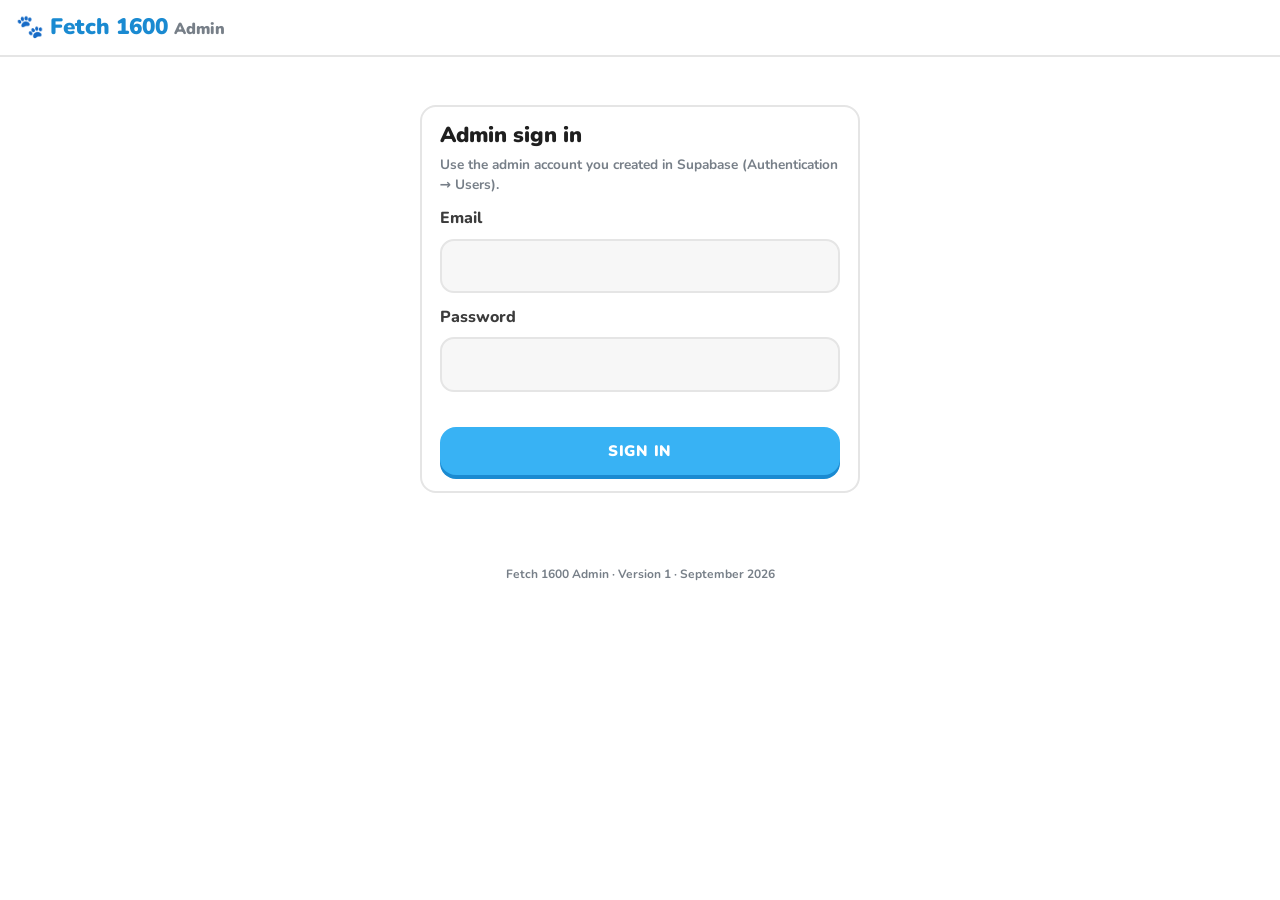
<file: APP/admin.html>
<!doctype html>
<html lang="en">
<head>
  <meta charset="utf-8">
  <meta name="viewport" content="width=device-width, initial-scale=1, viewport-fit=cover">
  <meta name="robots" content="noindex, nofollow">
  <title>Fetch 1600 Admin</title>
  <link rel="icon" href="icon.svg" type="image/svg+xml">
  <link rel="preconnect" href="https://fonts.googleapis.com">
  <link rel="preconnect" href="https://fonts.gstatic.com" crossorigin>
  <link rel="stylesheet" href="https://fonts.googleapis.com/css2?family=Nunito:wght@600;700;800;900&display=swap">
  <link rel="stylesheet" href="css/app.css">
</head>
<body class="admin-page">
  <main id="admin"><div class="boot">Loading…</div></main>
  <footer class="app-version">Fetch 1600 Admin · Version 1 · September 2026</footer>

  <!-- Only the bank's size table is needed here (to weight ratings like the real test). -->
  <script>window.SAT_BANK = []; window.SAT_BASE = '../';</script>
  <script src="../bank/gen/manifest.js"></script>
  <script src="../js/core.js"></script>
  <script src="config.js"></script>
  <script src="js/dogs.js"></script>
  <script src="js/game.js"></script>
  <script src="js/admin.js"></script>
</body>
</html>
</file>
<file: APP/css/app.css>
/* Fetch 1600: playful, chunky, mobile-first. */
:root {
  --bg: #ffffff;
  --surface: #ffffff;
  --surface-2: #f7f7f7;
  --ink: #3c3c3c;
  --ink-strong: #1f1f1f;
  --muted: #777f88;
  --line: #e5e5e5;
  --line-dark: #cfd3d8;
  --green: #58cc02; --green-d: #58a700; --green-soft: #d7ffb8;
  --blue: #38b2f4; --blue-d: #1a8ad1; --blue-soft: #dcf2fd;   /* brand: light blue */
  --royal: #3b6fe0; --royal-d: #2c55b8; --navy: #1f3b63;
  --treat: #b9803f;
  --red: #ff4b4b; --red-d: #ea2b2b; --red-soft: #ffdfe0;
  --gold: #ffc800; --gold-d: #e5a800; --gold-soft: #fff5d3;
  --orange: #ff9600; --orange-d: #e08600;
  --purple: #9b5de5; --purple-d: #7a3fc4;
  --locked: #e5e5e5; --locked-d: #c9c9c9; --locked-ink: #afafaf;
  --radius: 16px;
  --font: "Nunito", system-ui, -apple-system, "Segoe UI", Roboto, sans-serif;
  --serif: Georgia, "Times New Roman", serif;
  --tabbar-h: 68px;
  color-scheme: light;
}
@media (prefers-color-scheme: dark) {
  :root {
    --bg: #131f24; --surface: #16252c; --surface-2: #1c2f37; --ink: #dce6ea; --ink-strong: #f1f7f9; --muted: #8fa3ad;
    --line: #2e4550; --line-dark: #3b5763;
    --green-soft: #1f3b12; --blue-soft: #0f3346; --red-soft: #45191b; --gold-soft: #3d3310;
    --locked: #37464f; --locked-d: #28353c; --locked-ink: #6b7d86;
    color-scheme: dark;
  }
}

* { box-sizing: border-box; }
html, body { margin: 0; }
body { background: var(--bg); color: var(--ink); font: 700 16px/1.45 var(--font); -webkit-tap-highlight-color: transparent; overflow-x: hidden; }
button { font: inherit; color: inherit; }
a { color: var(--blue); text-decoration: none; }
h1, h2, h3, h4 { color: var(--ink-strong); font-weight: 900; margin: 0 0 .4rem; line-height: 1.2; }
h1 { font-size: 1.8rem; } h2 { font-size: 1.35rem; } h3 { font-size: 1.05rem; }
p { margin: .4rem 0 .8rem; }
.muted { color: var(--muted); } .small { font-size: .85rem; } .center { text-align: center; }
.mono { font-family: ui-monospace, "Cascadia Mono", Menlo, monospace; letter-spacing: .06em; }
.gold-text { color: var(--gold-d); } .orange-text { color: var(--orange); } .blue-text { color: var(--blue); } .red-text { color: var(--red); }
.err { color: var(--red); min-height: 1.2em; margin: .3rem 0; font-size: .9rem; }
.boot { padding: 4rem; text-align: center; color: var(--muted); }
[hidden] { display: none !important; }
.ic { width: 24px; height: 24px; display: inline-block; vertical-align: middle; flex: none; }

/* ---------- Buttons ---------- */
.btn { --c: var(--blue); --d: var(--blue-d); --t: #fff;
  display: inline-flex; align-items: center; justify-content: center; gap: .4rem; min-height: 48px; padding: 0 1.3rem;
  background: var(--c); color: var(--t); border: 0; border-radius: var(--radius); box-shadow: 0 4px 0 var(--d);
  font: 900 .95rem var(--font); text-transform: uppercase; letter-spacing: .05em; cursor: pointer; transition: filter .15s, transform .05s, box-shadow .05s; text-decoration: none; }
.btn:active:not(:disabled) { transform: translateY(4px); box-shadow: 0 0 0 var(--d); }
.btn.btn:disabled { --c: var(--locked); --d: var(--locked-d); --t: var(--locked-ink); cursor: default; filter: none; }
.btn .ic { width: 20px; height: 20px; }
.btn.green { --c: var(--blue); --d: var(--blue-d); }   /* primary action */
.btn.ok { --c: var(--green); --d: var(--green-d); }     /* correct answer */
.btn.blue { --c: var(--royal); --d: var(--royal-d); }
.btn.red { --c: var(--red); --d: var(--red-d); }
.btn.gold { --c: var(--gold); --d: var(--gold-d); --t: #5a4300; }
.btn.orange { --c: var(--orange); --d: var(--orange-d); }
.btn.purple { --c: var(--purple); --d: var(--purple-d); }
.btn.white { --c: #fff; --d: rgba(0,0,0,.18); --t: var(--blue-d); }
.btn.ghost { --c: var(--surface); --d: var(--line); --t: var(--blue); border: 2px solid var(--line); box-shadow: 0 4px 0 var(--line); }
.btn.ghost:disabled { --t: var(--locked-ink); }
.btn.wide { width: 100%; }
.btn.sm { min-height: 38px; padding: 0 .9rem; font-size: .8rem; border-radius: 12px; }
.icon-btn { background: none; border: 0; padding: 6px; cursor: pointer; color: var(--muted); font-size: 1.4rem; line-height: 1; border-radius: 10px; }
.link, .link-btn { color: var(--blue); font-weight: 800; background: none; border: 0; cursor: pointer; font-size: .9rem; }
.link-btn { color: var(--muted); text-decoration: underline; }
.stack { display: grid; gap: .8rem; margin-top: 1rem; }
.stack.narrow { max-width: 340px; margin: 1.2rem auto 0; }
.row { display: flex; gap: .6rem; align-items: center; }
.row .big-input { margin: 0; }

.chip { display: inline-block; padding: .15rem .6rem; border-radius: 999px; background: var(--surface-2); border: 2px solid var(--line); font-size: .75rem; font-weight: 800; color: var(--muted); text-transform: uppercase; letter-spacing: .04em; }
.chip.gold { background: var(--gold-soft); border-color: var(--gold); color: var(--gold-d); }
.chip.warn { background: var(--red-soft); border-color: var(--red); color: var(--red-d); }
.chip.diff.d1 { color: var(--green-d); } .chip.diff.d2 { color: var(--blue-d); } .chip.diff.d3 { color: var(--purple); }
.tag { display: inline-block; padding: 0 .45rem; border-radius: 6px; font-size: .72rem; font-weight: 900; color: #fff; background: var(--c); text-transform: uppercase; letter-spacing: .03em; }

.card { background: var(--surface); border: 2px solid var(--line); border-radius: var(--radius); padding: 1rem 1.1rem; margin-bottom: 1rem; }
.card-title { display: flex; justify-content: space-between; align-items: center; font-weight: 900; color: var(--ink-strong); margin-bottom: .6rem; }
.note { background: var(--blue-soft); border: 2px solid var(--blue); color: var(--ink); border-radius: var(--radius); padding: .7rem .9rem; margin: .8rem 0; font-size: .9rem; font-weight: 700; }
.banner { margin: .6rem auto; padding: .6rem 1rem; border-radius: 14px; font-weight: 800; display: inline-flex; gap: .3rem; align-items: center; }
.banner.gold { background: var(--gold-soft); color: #7a5b00; border: 2px solid var(--gold); }
.banner.purple { background: #efe4ff; color: #5b2aa6; border: 2px solid var(--purple); }
@media (prefers-color-scheme: dark) { .banner.gold { color: var(--gold); } .banner.purple { background: #2d1f45; color: #d6bbff; } }
.banner .ic { width: 20px; height: 20px; }

/* ---------- Layout: tabs ---------- */
#app { min-height: 100vh; }
.tabs { position: fixed; z-index: 30; background: var(--surface); display: flex; }
.tab { position: relative; display: flex; align-items: center; color: var(--muted); font-weight: 900; text-transform: uppercase; letter-spacing: .05em; font-size: .8rem; border-radius: 14px; border: 2px solid transparent; }
.tab .tab-ic { width: 30px; height: 30px; flex: none; }
.tab.on { color: var(--blue); background: var(--blue-soft); border-color: #84d8ff; }
.tab .dot { position: absolute; top: 6px; width: 10px; height: 10px; border-radius: 50%; background: var(--red); border: 2px solid var(--surface); }
.side-brand { display: none; }
body.in-lesson .tabs { display: none; }

@media (max-width: 899px) {
  .tabs { left: 0; right: 0; bottom: 0; height: calc(var(--tabbar-h) + env(safe-area-inset-bottom)); padding: 6px 4px env(safe-area-inset-bottom); border-top: 2px solid var(--line); justify-content: space-around; }
  .tab { flex-direction: column; justify-content: center; padding: 4px 0; flex: 1; max-width: 76px; }
  .tab span { display: none; }
  .tab .dot { right: 16px; }
  #app { padding-bottom: calc(var(--tabbar-h) + env(safe-area-inset-bottom) + 12px); }
  body.in-lesson #app { padding-bottom: 0; }
}
@media (min-width: 900px) {
  .tabs { top: 0; bottom: 0; left: 0; width: 240px; flex-direction: column; gap: .35rem; padding: 1.4rem .9rem; border-right: 2px solid var(--line); }
  .side-brand { display: block; font-size: 1.5rem; font-weight: 900; color: var(--blue-d); padding: 0 .6rem 1.2rem; letter-spacing: -.02em; white-space: nowrap; }
  .tab { gap: 1rem; padding: .55rem .9rem; font-size: .92rem; }
  .tab .dot { left: 34px; top: 6px; }
  #app { margin-left: 240px; }
  body.in-lesson #app { margin-left: 0; }
}

/* ---------- Top bar ---------- */
.topbar { position: sticky; top: 0; z-index: 20; display: flex; align-items: center; justify-content: space-between; gap: .5rem; padding: .55rem 1rem; background: var(--bg); border-bottom: 2px solid var(--line); }
.top-title { font-weight: 900; font-size: 1.1rem; color: var(--ink-strong); }
.course-btn { background: none; border: 2px solid var(--line); border-radius: 12px; padding: .35rem .7rem; cursor: pointer; font-weight: 900; color: var(--ink-strong); white-space: nowrap; }
.course-btn span { display: inline; }
@media (max-width: 420px) { .course-btn span { display: none; } }
.stats { display: flex; gap: .3rem; align-items: center; }
.stat { display: inline-flex; align-items: center; gap: .25rem; background: none; border: 0; padding: .3rem .45rem; border-radius: 10px; cursor: pointer; font-weight: 900; font-size: 1rem; }
.stat.boost { color: var(--gold-d); cursor: default; }
@media (min-width: 900px) { .topbar { padding: .8rem 1.5rem; } }

.page { max-width: 760px; margin: 0 auto; padding: 1rem 16px 2rem; }
.page.narrow { max-width: 520px; }
.section-head { display: flex; justify-content: space-between; align-items: center; margin: 1.4rem 0 .6rem; }
.section-head h2 { margin: 0; }
.hero-card { display: flex; justify-content: space-between; align-items: center; gap: 1rem; border-radius: var(--radius); padding: 1.2rem 1.3rem; color: #fff; margin-bottom: .5rem; }
.hero-card h2 { color: #fff; margin: .1rem 0; }
.hero-card p { margin: 0; opacity: .95; }
.hc-kicker { text-transform: uppercase; font-size: .78rem; letter-spacing: .08em; opacity: .9; }
.gold-bg { background: linear-gradient(135deg, #ffb800, #ff9600); }
.blue-bg { background: linear-gradient(135deg, #38b2f4, #3b6fe0); }
.hc-ring .ring circle:first-child { stroke: rgba(255,255,255,.3); }

/* ---------- Dogs ---------- */
.dog { display: block; width: 100%; height: auto; overflow: visible; }
.duo { position: relative; display: flex; align-items: flex-end; justify-content: center; }
.duo-a { width: 56%; margin-right: -9%; z-index: 1; }
.duo-b { width: 50%; margin-bottom: 1%; }
.duo .mnote { position: absolute; font-size: 1.6em; font-weight: 900; color: var(--purple); opacity: 0; animation: float-note 3s ease-in-out infinite; pointer-events: none; }
.duo .n1 { left: 2%; top: 4%; } .duo .n2 { right: 4%; top: 0; color: var(--blue); animation-delay: 1s; } .duo .n3 { left: 46%; top: -10%; color: var(--orange); animation-delay: 2s; }
@keyframes float-note { 0% { transform: translateY(10px) rotate(-10deg); opacity: 0; } 30% { opacity: 1; } 100% { transform: translateY(-24px) rotate(12deg); opacity: 0; } }
.duo-mid { width: 170px; margin: 0 auto; }
.bounce { animation: bounce 1.6s ease-in-out infinite; }
@keyframes bounce { 0%, 100% { transform: translateY(0); } 50% { transform: translateY(-10px); } }
.pop { animation: pop .45s cubic-bezier(.2,1.6,.4,1); }
@keyframes pop { 0% { transform: scale(.4); opacity: 0; } 100% { transform: scale(1); opacity: 1; } }

/* ---------- Welcome ---------- */
.welcome { min-height: 100vh; display: flex; flex-direction: column; max-width: 560px; margin: 0 auto; padding: 1rem 16px; }
.welcome.hero { justify-content: center; text-align: center; }
.hero-duo { width: 250px; margin: 1.5rem auto 1rem; font-size: 1.2rem; }
.brand-big { font-size: 2.8rem; color: var(--blue-d); letter-spacing: -.03em; margin: 0; }
.hero-sub { font-size: 1.15rem; color: var(--muted); max-width: 380px; margin: .5rem auto 1rem; }
.known { margin-top: 2rem; display: grid; gap: .5rem; max-width: 340px; margin-left: auto; margin-right: auto; }
.known-row { display: flex; align-items: center; gap: .8rem; padding: .5rem .9rem; border: 2px solid var(--line); border-radius: var(--radius); background: var(--surface); cursor: pointer; text-align: left; box-shadow: 0 3px 0 var(--line); }
.known-row .dog { width: 40px; }
.known-row b { flex: 1; }
.ob-top { display: flex; align-items: center; gap: .8rem; padding: .5rem 0 1rem; }
.ob-body { flex: 1; }
.ob-foot { padding: 1rem 0 calc(1rem + env(safe-area-inset-bottom)); border-top: 2px solid var(--line); }
.speech { display: flex; align-items: flex-end; gap: .8rem; margin: 1rem 0 1.4rem; }
.speech-duo { width: 120px; flex: none; font-size: .7rem; }
.bubble { position: relative; border: 2px solid var(--line); border-radius: 16px; padding: .8rem 1rem; font-size: 1.15rem; font-weight: 800; color: var(--ink-strong); background: var(--surface); }
.bubble::before { content: ""; position: absolute; left: -10px; bottom: 18px; width: 16px; height: 16px; background: var(--surface); border-left: 2px solid var(--line); border-bottom: 2px solid var(--line); transform: rotate(45deg); }
.big-input { width: 100%; font: 800 1.15rem var(--font); color: var(--ink-strong); padding: .8rem 1rem; border: 2px solid var(--line); border-radius: 14px; background: var(--surface-2); outline: none; margin: .3rem 0; }
.big-input:focus { border-color: var(--blue); }
.big-input.code { text-transform: uppercase; letter-spacing: .3em; font-family: ui-monospace, Menlo, monospace; text-align: center; }
.pick-grid { display: grid; grid-template-columns: repeat(3, 1fr); gap: .8rem; }
.pick { border: 2px solid var(--line); border-radius: var(--radius); background: var(--surface); padding: .8rem; cursor: pointer; box-shadow: 0 4px 0 var(--line); }
.pick.on, .option.on { border-color: #84d8ff; background: var(--blue-soft); box-shadow: 0 4px 0 #84d8ff; }
.options { display: grid; gap: .7rem; }
.option { display: grid; gap: .1rem; text-align: left; border: 2px solid var(--line); border-radius: var(--radius); background: var(--surface); padding: .85rem 1rem; cursor: pointer; box-shadow: 0 4px 0 var(--line); }
.option b { color: var(--ink-strong); font-size: 1.05rem; }
.option span { color: var(--muted); font-size: .9rem; }
.option:disabled { opacity: .55; cursor: default; }

/* ---------- Progress bars ---------- */
.progress { flex: 1; height: 16px; background: var(--line); border-radius: 999px; overflow: hidden; }
.progress-fill { height: 100%; width: 0; background: var(--blue); border-radius: 999px; transition: width .4s cubic-bezier(.3,1.4,.5,1); position: relative; }
.progress-fill::after { content: ""; position: absolute; left: 10px; right: 10px; top: 4px; height: 4px; border-radius: 4px; background: rgba(255,255,255,.35); }
.progress-fill.hot { background: linear-gradient(90deg, var(--gold), var(--orange)); box-shadow: 0 0 12px rgba(255,150,0,.6); }
.qbar { position: relative; height: 18px; background: var(--line); border-radius: 999px; overflow: hidden; margin-top: .3rem; }
.qbar.big { height: 24px; margin: .6rem 0; }
.qbar-fill { height: 100%; background: var(--gold); border-radius: 999px; transition: width .6s; }
.qbar span { position: absolute; inset: 0; display: flex; align-items: center; justify-content: center; font-size: .75rem; font-weight: 900; color: var(--ink-strong); }

/* ---------- Learn path ---------- */
.learn-layout { display: flex; justify-content: center; gap: 2.5rem; padding: 0 16px; }
.path { width: 100%; max-width: 560px; padding: 1rem 0 5rem; }
.side { display: none; width: 340px; flex: none; padding-top: 1.2rem; position: sticky; top: 64px; align-self: flex-start; }
@media (min-width: 1150px) { .side { display: block; } }
.unit { margin-bottom: 2rem; }
.unit-head { display: flex; justify-content: space-between; align-items: center; background: var(--u); color: #fff; border-radius: var(--radius); padding: 1rem 1.1rem; box-shadow: 0 4px 0 rgba(0,0,0,.18); position: sticky; top: 62px; z-index: 5; }
.unit-head h2 { color: #fff; margin: .05rem 0; font-size: 1.3rem; }
.unit-kicker { text-transform: uppercase; font-size: .78rem; letter-spacing: .08em; opacity: .9; }
.unit-sub { font-size: .88rem; opacity: .95; }
.unit-guide { background: rgba(255,255,255,.2); border: 2px solid rgba(255,255,255,.4); border-radius: 12px; font-size: 1.3rem; padding: .3rem .55rem; cursor: pointer; }
.nodes { position: relative; display: flex; flex-direction: column; align-items: center; padding: 2.8rem 0 .5rem; }
.node-wrap { position: relative; display: flex; flex-direction: column; align-items: center; transform: translateX(var(--x)); margin-bottom: 1.1rem; }
.node-ring { position: relative; width: 104px; height: 104px; display: grid; place-items: center; }
.node-ring .ring { position: absolute; inset: 0; }
.node { position: relative; width: 74px; height: 70px; border-radius: 50%; border: 0; cursor: pointer; display: grid; place-items: center; font-size: 1.9rem;
  background: var(--u); color: #fff; box-shadow: 0 7px 0 rgba(0,0,0,.25); box-shadow: 0 7px 0 color-mix(in srgb, var(--u) 70%, #000); transition: transform .05s, box-shadow .05s; }
.node .ic { width: 36px; height: 36px; }
.node:active { transform: translateY(6px); box-shadow: 0 1px 0 color-mix(in srgb, var(--u) 70%, #000); }
.node.locked { background: var(--locked); color: var(--locked-ink); box-shadow: 0 7px 0 var(--locked-d); }
.node.gold { background: var(--gold); box-shadow: 0 7px 0 var(--gold-d); }
.node.legendary { background: linear-gradient(135deg, #b57bff, #7a3fc4); box-shadow: 0 7px 0 #5b2aa6; }
.node.chest, .node.trophy { background: transparent; box-shadow: none; width: 84px; height: 80px; }
.node.chest .ic, .node.trophy .ic { width: 72px; height: 72px; }
.node.chest.locked .ic, .node.trophy.locked .ic { filter: grayscale(1); opacity: .55; }
.node.chest.open .ic { animation: wiggle 2.2s ease-in-out infinite; }
@keyframes wiggle { 0%, 80%, 100% { transform: rotate(0); } 85% { transform: rotate(-8deg); } 90% { transform: rotate(8deg); } 95% { transform: rotate(-4deg); } }
.node-wrap .lvl { position: absolute; right: 8px; bottom: 8px; background: var(--gold); color: #5a4300; font-weight: 900; font-size: .8rem; min-width: 24px; height: 24px; border-radius: 12px; display: grid; place-items: center; border: 3px solid var(--bg); }
.node-label { font-size: .8rem; color: var(--muted); font-weight: 800; max-width: 160px; text-align: center; line-height: 1.2; margin-top: -.1rem; }
.start-bubble { position: absolute; top: -34px; z-index: 2; background: var(--surface); color: var(--u); border: 2px solid var(--line); padding: .3rem .8rem; border-radius: 12px; font-weight: 900; font-size: .85rem; letter-spacing: .05em; animation: bob 1.2s ease-in-out infinite; white-space: nowrap; }
.start-bubble::after { content: ""; position: absolute; left: 50%; bottom: -8px; width: 12px; height: 12px; background: var(--surface); border-right: 2px solid var(--line); border-bottom: 2px solid var(--line); transform: translateX(-50%) rotate(45deg); }
@keyframes bob { 0%, 100% { transform: translateY(0); } 50% { transform: translateY(-5px); } }
.path-dog { position: absolute; width: 96px; top: 130px; pointer-events: none; }
.path-dog.left { left: 4%; } .path-dog.right { right: 4%; }
@media (max-width: 520px) { .path-dog { width: 76px; } .path-dog.left { left: -2%; } .path-dog.right { right: -2%; } }
.path-end { text-align: center; color: var(--muted); }
.path-end .duo { width: 190px; margin: 0 auto; }
.fab { position: fixed; right: 16px; bottom: calc(var(--tabbar-h) + env(safe-area-inset-bottom) + 14px); z-index: 25; display: flex; align-items: center; gap: .4rem; background: var(--surface); color: var(--blue); border: 2px solid var(--line); border-radius: 999px; padding: .6rem 1rem; font-weight: 900; box-shadow: 0 4px 0 var(--line); cursor: pointer; text-transform: uppercase; font-size: .82rem; letter-spacing: .05em; }
@media (min-width: 900px) { .fab { bottom: 24px; right: 24px; } }
@media (min-width: 1150px) { .fab { right: calc(50% - 560px); } }

.side-card .quest-list.compact .quest { padding: .5rem 0; }
.mini-row { display: flex; align-items: center; gap: .6rem; padding: .4rem .3rem; border-radius: 10px; }
.mini-row .dog { width: 32px; }
.mini-row b { flex: 1; overflow: hidden; text-overflow: ellipsis; white-space: nowrap; }
.mini-row span:first-child { width: 1.6rem; text-align: center; color: var(--muted); }
.mini-row.me { background: var(--blue-soft); }
.goal-mini { display: flex; align-items: center; gap: 1rem; margin: .4rem 0 .6rem; }
.result-body .goal-mini { justify-content: center; }

/* ---------- Sheets, toasts, confetti ---------- */
.sheet-wrap { position: fixed; inset: 0; z-index: 100; background: rgba(0,0,0,0); display: flex; align-items: flex-end; justify-content: center; transition: background .2s; }
.sheet-wrap.in { background: rgba(0,0,0,.5); }
.sheet { position: relative; width: 100%; max-width: 520px; max-height: 90vh; overflow: auto; background: var(--surface); border-radius: 22px 22px 0 0; padding: 1.6rem 1.2rem calc(1.4rem + env(safe-area-inset-bottom)); transform: translateY(100%); transition: transform .25s cubic-bezier(.2,.9,.3,1); }
.sheet-wrap.in .sheet { transform: none; }
@media (min-width: 700px) { .sheet-wrap { align-items: center; } .sheet { border-radius: 22px; transform: scale(.9); opacity: 0; transition: transform .2s, opacity .2s; } .sheet-wrap.in .sheet { transform: none; opacity: 1; } }
.sheet-x { position: absolute; top: 10px; right: 10px; background: none; border: 0; color: var(--muted); cursor: pointer; padding: 6px; border-radius: 10px; }
.sheet-duo { width: 170px; margin: 0 auto .6rem; }
.sheet-dog { width: 110px; margin: 0 auto .6rem; }
.sheet h2 { margin-top: .2rem; }
.node-sheet { border-top: 6px solid var(--u); margin: -1.6rem -1.2rem 0; padding: 1.4rem 1.2rem 0; border-radius: 22px 22px 0 0; }
.ns-kicker { color: var(--u); text-transform: uppercase; font-size: .78rem; letter-spacing: .06em; font-weight: 900; }
.lvl-dots { display: flex; gap: .4rem; margin: .8rem 0 .2rem; }
.lvl-dots span { width: 34px; height: 34px; border-radius: 50%; display: grid; place-items: center; background: var(--line); color: var(--locked-ink); font-weight: 900; }
.lvl-dots span.on { background: var(--gold); color: #5a4300; }
.lvl-dots span.cur { background: var(--u); color: #fff; }
.guide-list { margin: .8rem 0; }
.guide-row { display: flex; justify-content: space-between; align-items: center; gap: 1rem; padding: .45rem 0; border-bottom: 2px solid var(--line); font-size: .92rem; }
.guide-row:last-child { border-bottom: 0; }
.crowns { display: flex; gap: 3px; flex: none; }
.crowns i { width: 14px; height: 14px; border-radius: 4px; background: var(--line); }
.crowns i.on { background: var(--u, var(--gold)); }
.chest-big, .trophy-big { width: 120px; margin: 0 auto; }
.chest-big .ic, .trophy-big .ic { width: 120px; height: 120px; }
.big-emoji { font-size: 4rem; }
.big-code { font: 900 2.2rem ui-monospace, Menlo, monospace; letter-spacing: .25em; padding: .8rem; border: 2px dashed var(--line-dark); border-radius: var(--radius); margin: 1rem 0; color: var(--ink-strong); word-break: break-all; }
.big-code.small { font-size: .85rem; letter-spacing: 0; text-align: left; }
.big-quote { font-size: 1.2rem; color: var(--ink-strong); }
.hearts-row { display: flex; justify-content: center; gap: .3rem; margin-bottom: .5rem; }
.hearts-row .ic { width: 40px; height: 40px; }
.info-row { display: flex; gap: .5rem; align-items: center; justify-content: center; margin: .8rem 0 .2rem; }
.shield-big { margin: 0 auto .5rem; width: 96px; }
#toasts { position: fixed; top: 14px; left: 50%; transform: translateX(-50%); z-index: 200; display: grid; gap: .5rem; width: min(92vw, 420px); pointer-events: none; }
.toast { background: var(--ink-strong); color: var(--bg); padding: .7rem 1rem; border-radius: 14px; font-weight: 800; box-shadow: 0 8px 24px rgba(0,0,0,.25); animation: pop .3s; transition: opacity .3s, transform .3s; text-align: center; }
.toast.out { opacity: 0; transform: translateY(-10px); }
.confetti { position: fixed; inset: 0; width: 100vw; height: 100vh; pointer-events: none; z-index: 300; }

/* ---------- Streak calendar ---------- */
.big-flame { width: 120px; margin: 0 auto; animation: flicker 1.4s ease-in-out infinite; }
.big-flame.sm { width: 80px; }
.big-flame .ic { width: 100%; height: auto; }
@keyframes flicker { 0%, 100% { transform: scale(1) rotate(-2deg); } 50% { transform: scale(1.06) rotate(2deg); } }
.cal { margin: .8rem auto; max-width: 320px; }
.cal-head { font-weight: 900; margin-bottom: .4rem; text-align: center; color: var(--ink-strong); }
.cal-grid { display: grid; grid-template-columns: repeat(7, 1fr); gap: 4px; text-align: center; font-size: .82rem; }
.cal-grid b { color: var(--muted); font-size: .72rem; }
.cal-grid i { font-style: normal; aspect-ratio: 1; display: grid; place-items: center; border-radius: 50%; color: var(--muted); }
.cal-grid i.done { background: var(--orange); color: #fff; }
.cal-grid i.frozen { background: var(--blue); color: #fff; }
.cal-grid i.today { border: 2px solid var(--orange); color: var(--orange); }

/* ---------- Lesson ---------- */
body.in-lesson { background: var(--bg); }
.lesson { min-height: 100vh; display: flex; flex-direction: column; }
.lesson.loading { align-items: center; justify-content: center; color: var(--muted); }
.load-duo { width: 170px; animation: bounce 1s ease-in-out infinite; }
.lesson-top { display: flex; align-items: center; gap: 1rem; max-width: 1000px; width: 100%; margin: 0 auto; padding: 1rem 16px .5rem; }
.lesson-hearts { display: flex; align-items: center; gap: .25rem; color: var(--red); font-size: 1.1rem; min-width: 52px; justify-content: flex-end; }
.lesson-hearts .ic { width: 28px; height: 28px; }
.shake { animation: shake .45s; }
@keyframes shake { 0%, 100% { transform: translateX(0); } 20%, 60% { transform: translateX(-6px); } 40%, 80% { transform: translateX(6px); } }
.combo-banner { position: fixed; top: 64px; left: 50%; transform: translateX(-50%); z-index: 40; background: linear-gradient(90deg, var(--gold), var(--orange)); color: #fff; padding: .4rem 1.1rem; border-radius: 999px; font-size: 1.05rem; display: flex; align-items: center; gap: .3rem; box-shadow: 0 6px 18px rgba(255,150,0,.4); }
.combo-banner .ic path:first-child { fill: #fff; }
.lesson-body { flex: 1; width: 100%; max-width: 1000px; margin: 0 auto; padding: .5rem 16px 1.5rem; }
.q-card { max-width: 720px; margin: 0 auto; }
.q-tag { display: flex; flex-wrap: wrap; gap: .4rem; margin: .4rem 0 .9rem; }
.passage { font: 400 1.06rem/1.7 var(--serif); color: var(--ink-strong); background: var(--surface-2); border: 2px solid var(--line); border-radius: var(--radius); padding: 1rem 1.1rem; margin-bottom: 1rem; font-variant-numeric: lining-nums; overflow-x: auto; }
.passage p { margin: 0 0 .7rem; } .passage p:last-child { margin-bottom: 0; }
.passage .src { font-family: var(--font); font-size: .85rem; color: var(--muted); }
.passage u, .prompt u { text-decoration-thickness: 2px; text-underline-offset: 3px; }
.passage table, .prompt table { border-collapse: collapse; margin: .6rem 0; font: 600 .9rem var(--font); }
.passage th, .passage td, .prompt th, .prompt td { border: 1px solid var(--line-dark); padding: .3rem .55rem; text-align: center; }
.passage caption, .prompt caption { font-weight: 800; padding-bottom: .3rem; }
.passage svg, .prompt svg { max-width: 100%; height: auto; display: block; margin: .5rem auto; }
.passage ul { margin: .25rem 0; padding-left: 1.2rem; font: 600 .98rem var(--font); }
.prompt { font-size: 1.15rem; font-weight: 800; color: var(--ink-strong); margin-bottom: 1rem; overflow-x: auto; }
@media (min-width: 1000px) {
  .q-card.has-passage { max-width: none; display: grid; grid-template-columns: 1.1fr 1fr; column-gap: 2rem; }
  .q-card.has-passage .q-tag { grid-column: 1 / -1; }
  .q-card.has-passage .passage { grid-row: 2 / span 2; align-self: start; }
}
.tiles { display: grid; gap: .7rem; }
.tile { display: flex; align-items: center; gap: .8rem; text-align: left; width: 100%; padding: .8rem 1rem; background: var(--surface); border: 2px solid var(--line); border-radius: var(--radius); box-shadow: 0 4px 0 var(--line); cursor: pointer; font: 700 1rem/1.4 var(--font); color: var(--ink-strong); transition: transform .05s; }
.tile:active:not(:disabled) { transform: translateY(3px); box-shadow: 0 1px 0 var(--line); }
.key { flex: none; width: 30px; height: 30px; border: 2px solid var(--line); border-radius: 9px; display: grid; place-items: center; font-weight: 900; font-size: .85rem; color: var(--muted); }
.tile.selected { border-color: #84d8ff; background: var(--blue-soft); box-shadow: 0 4px 0 #84d8ff; }
.tile.selected .key { border-color: var(--blue); color: var(--blue); }
.tile.correct { border-color: var(--green); background: var(--green-soft); box-shadow: 0 4px 0 var(--green); }
.tile.correct .key { background: var(--green); border-color: var(--green); color: #fff; }
.tile.wrong { border-color: var(--red); background: var(--red-soft); box-shadow: 0 4px 0 var(--red); animation: shake .4s; }
.tile.wrong .key { background: var(--red); border-color: var(--red); color: #fff; }
.tile:disabled { cursor: default; }
.spr-box label { display: block; font-weight: 900; margin-bottom: .3rem; }
.spr-in { width: 100%; max-width: 260px; font: 900 1.6rem var(--font); padding: .6rem .9rem; border: 2px solid var(--line); border-radius: 14px; background: var(--surface-2); color: var(--ink-strong); outline: none; }
.spr-in:focus { border-color: var(--blue); }
.spr-in.correct { border-color: var(--green); background: var(--green-soft); }
.spr-in.wrong { border-color: var(--red); background: var(--red-soft); }

.lesson-foot { position: sticky; bottom: 0; border-top: 2px solid var(--line); background: var(--bg); padding: 1rem 16px calc(1rem + env(safe-area-inset-bottom)); }
.foot-inner { max-width: 1000px; margin: 0 auto; display: flex; flex-direction: column; gap: .8rem; }
.foot-actions { display: flex; justify-content: space-between; gap: 1rem; }
.foot-actions .btn { min-width: 150px; }
.lesson-foot:not(.good):not(.bad) .feedback { display: none; }
.lesson-foot.good { background: var(--green-soft); border-top-color: transparent; }
.lesson-foot.bad { background: var(--red-soft); border-top-color: transparent; }
.lesson-foot.good .foot-actions, .lesson-foot.bad .foot-actions { justify-content: flex-end; }
@media (max-width: 600px) { .foot-actions .btn#check { flex: 1; } .lesson-foot.good .btn, .lesson-foot.bad .btn { width: 100%; } }
.feedback { animation: slideUp .25s; max-height: 45vh; overflow: auto; }
@keyframes slideUp { from { transform: translateY(20px); opacity: 0; } to { transform: none; opacity: 1; } }
.fb-head { display: flex; gap: .8rem; align-items: center; }
.fb-icon { width: 44px; height: 44px; border-radius: 50%; display: grid; place-items: center; background: #fff; flex: none; }
.good .fb-icon { color: var(--green); } .bad .fb-icon { color: var(--red); }
.fb-title { font-size: 1.35rem; font-weight: 900; }
.good .fb-title { color: var(--green-d); } .bad .fb-title { color: var(--red-d); }
@media (prefers-color-scheme: dark) { .good .fb-title { color: var(--green); } .bad .fb-title { color: var(--red); } .fb-icon { background: var(--bg); } }
.fb-xp { margin-left: .5rem; color: var(--gold-d); font-weight: 900; }
.fb-answer { color: var(--red-d); font-weight: 800; }
@media (prefers-color-scheme: dark) { .fb-answer { color: #ff9c9c; } }
.fb-choice { font-weight: 700; color: var(--ink); }
.why { margin-top: .5rem; }
.why summary { cursor: pointer; font-weight: 900; color: var(--ink-strong); }
.why-body { margin-top: .4rem; font-weight: 600; line-height: 1.55; color: var(--ink); }

/* ---------- Results ---------- */
.result { min-height: 100vh; display: flex; flex-direction: column; max-width: 620px; margin: 0 auto; padding: 1rem 16px; }
.result-body { flex: 1; display: flex; flex-direction: column; align-items: center; justify-content: center; text-align: center; padding: 1rem 0; }
.result-foot { padding: 1rem 0 calc(1rem + env(safe-area-inset-bottom)); }
.result-duo { width: 220px; margin-bottom: .6rem; }
.result-title { font-size: 2rem; }
.stat-tiles { display: grid; grid-template-columns: repeat(3, 1fr); gap: .7rem; width: 100%; margin: 1.2rem 0 .6rem; }
.tile-stat { border: 2px solid var(--c); border-radius: var(--radius); overflow: hidden; background: var(--c); }
.tile-stat.gold { --c: var(--gold); } .tile-stat.green { --c: var(--green); } .tile-stat.blue { --c: var(--blue); }
.ts-label { color: #fff; font-size: .75rem; text-transform: uppercase; font-weight: 900; letter-spacing: .05em; padding: .3rem 0; }
.tile-stat.gold .ts-label { color: #5a4300; }
.ts-val { background: var(--surface); border-radius: 13px; padding: .7rem .2rem; font-size: 1.3rem; font-weight: 900; color: var(--c); display: flex; align-items: center; justify-content: center; gap: .25rem; }
.tile-stat.gold .ts-val { color: var(--gold-d); }
.xp-parts { width: 100%; max-width: 360px; text-align: left; color: var(--muted); font-size: .9rem; margin: .4rem 0; }
.xp-parts summary { cursor: pointer; text-align: center; }
.xp-parts div { display: flex; justify-content: space-between; padding: .2rem 0; border-bottom: 1px dashed var(--line); }
.streak-num { font-size: 5.5rem; font-weight: 900; color: var(--orange); line-height: 1; }
.week-row { display: flex; gap: .45rem; margin: 1rem 0; padding: .8rem 1rem; border: 2px solid var(--line); border-radius: var(--radius); }
.wk { display: grid; gap: .3rem; justify-items: center; font-size: .8rem; color: var(--muted); }
.wk i { width: 30px; height: 30px; border-radius: 50%; background: var(--line); display: grid; place-items: center; color: #fff; font-style: normal; }
.wk i .ic { width: 18px; height: 18px; }
.wk.done i { background: var(--orange); } .wk.frozen i { background: var(--blue); } .wk.today i { border: 3px solid var(--orange); background: transparent; }
.ach-big { font-size: 5rem; position: relative; width: 140px; height: 140px; border-radius: 30px; display: grid; place-items: center; background: var(--gold-soft); border: 3px solid var(--gold); margin-bottom: 1rem; }
.ach-lvl { position: absolute; bottom: -12px; left: 50%; transform: translateX(-50%); background: var(--gold); color: #5a4300; font-size: .8rem; font-weight: 900; padding: .1rem .6rem; border-radius: 999px; white-space: nowrap; }

/* ---------- Quests ---------- */
.quest-list { padding: .3rem 1rem; }
.quest { display: flex; align-items: center; gap: .8rem; padding: .8rem 0; border-bottom: 2px solid var(--line); text-align: left; width: 100%; }
.quest:last-child { border-bottom: 0; }
.q-icon { font-size: 1.7rem; width: 2.2rem; text-align: center; }
.q-main { flex: 1; min-width: 0; }
.q-text { font-weight: 800; color: var(--ink-strong); }
.q-reward .ic { width: 38px; height: 38px; }
.q-reward .btn { padding: 0 .4rem; min-height: 46px; }
.q-reward .btn .ic { width: 34px; height: 34px; animation: wiggle 1.5s infinite; }
.q-chest .ic { filter: grayscale(.2); }
.claimed { color: var(--green); } .claimed .ic { width: 30px; height: 30px; }
.quest.done .qbar-fill { background: var(--green); }
.result-body .quest-list { width: 100%; border: 2px solid var(--line); border-radius: var(--radius); }
.daily-board { margin-top: .6rem; border-top: 2px solid var(--line); padding-top: .5rem; }
.avatars { display: flex; flex-wrap: wrap; gap: .3rem; margin: .5rem 0; }
.avatars span { width: 38px; }

/* ---------- Dog picker ---------- */
.breed-grid { display: grid; grid-template-columns: repeat(auto-fill, minmax(92px, 1fr)); gap: .5rem; margin: .8rem 0; }
.breed { display: grid; justify-items: center; gap: .1rem; padding: .45rem .25rem .5rem; border: 2px solid var(--line); border-radius: 14px; background: var(--surface); cursor: pointer; box-shadow: 0 3px 0 var(--line); }
.breed .dog { width: 62px; }
.breed span { font-size: .72rem; font-weight: 800; color: var(--ink-strong); text-align: center; line-height: 1.15; }
.breed.on { border-color: #84d8ff; background: var(--blue-soft); box-shadow: 0 3px 0 #84d8ff; }
.mix-hero { text-align: center; }
.mix-hero .dog { width: 150px; margin: 0 auto; }
.mix-hero .dog.body { width: 130px; }
.mix-hero h2 { margin: .2rem 0 .6rem; }
.slot { margin: .8rem 0; }
.slot-label { font-weight: 900; color: var(--ink-strong); margin-bottom: .35rem; }
.swatches { display: flex; flex-wrap: wrap; gap: .45rem; }
.swatch { width: 38px; height: 38px; border-radius: 50%; background: var(--sw); border: 3px solid var(--surface); box-shadow: 0 0 0 2px var(--line); cursor: pointer; }
.swatch.on { box-shadow: 0 0 0 3px var(--blue); transform: scale(1.08); }
.mix-actions { display: flex; align-items: center; gap: .8rem; flex-wrap: wrap; margin-top: .8rem; }
.seg { display: flex; border: 2px solid var(--line); border-radius: 14px; overflow: hidden; margin: .4rem 0 .6rem; }
.seg button { flex: 1; padding: .6rem; background: var(--surface); border: 0; font-weight: 900; color: var(--muted); cursor: pointer; }
.seg button.on { background: var(--blue-soft); color: var(--blue); }
.sheet.wide { max-width: 640px; }
.sheet-foot { position: sticky; bottom: calc(-1.4rem - env(safe-area-inset-bottom)); background: var(--surface); padding: .8rem 0 .2rem; }

/* ---------- Leagues ---------- */
.shields { display: flex; justify-content: safe center; align-items: center; gap: .15rem; margin: .8rem 0 .5rem; overflow-x: auto; padding: .3rem; }
.shields span { flex: none; }
.shields span.dim { filter: grayscale(1); opacity: .35; }
.shields span.cur { animation: pop .5s; }
.lb { padding: .3rem .4rem; }
.lb-row, .member { display: flex; align-items: center; gap: .7rem; padding: .6rem .5rem; border-radius: 12px; cursor: pointer; width: 100%; background: none; border: 0; text-align: left; }
.lb-row.me, .member.me { background: var(--blue-soft); }
.lb-rank { width: 2rem; text-align: center; font-size: 1.1rem; font-weight: 900; color: var(--muted); }
.lb-row.promo .lb-rank { color: var(--green); }
.lb-row.demo .lb-rank { color: var(--red); }
.lb-av { width: 46px; flex: none; }
.lb-name { flex: 1; min-width: 0; display: grid; }
.lb-name b { color: var(--ink-strong); overflow: hidden; text-overflow: ellipsis; white-space: nowrap; }
.lb-name small { color: var(--muted); font-weight: 700; }
.lb-xp { font-weight: 900; color: var(--ink-strong); white-space: nowrap; }
.zone { text-align: center; font-size: .78rem; font-weight: 900; text-transform: uppercase; letter-spacing: .06em; padding: .35rem; margin: .2rem 0; border-top: 2px dashed; border-bottom: 2px dashed; }
.zone.up { color: var(--green); border-color: var(--green-soft); }
.zone.down { color: var(--red); border-color: var(--red-soft); }
.hist-row { display: flex; justify-content: space-between; gap: .5rem; padding: .45rem 0; border-bottom: 2px solid var(--line); font-size: .88rem; flex-wrap: wrap; }
.hist-row:last-child { border-bottom: 0; }
.card.center .duo-mid { width: 160px; }

/* ---------- Squad ---------- */
.members { padding: .3rem .4rem; }
.m-streak { display: flex; align-items: center; gap: .15rem; font-weight: 900; color: var(--orange); }
.m-streak.off { color: var(--muted); }
.m-done { font-size: 1.2rem; }
.feed { padding: .3rem .8rem; }
.feed-row { display: flex; gap: .7rem; align-items: center; padding: .7rem 0; border-bottom: 2px solid var(--line); }
.feed-row:last-child { border-bottom: 0; }
.feed-row .lb-av { width: 40px; }
.feed-main { flex: 1; min-width: 0; font-weight: 700; }
.feed-main b { color: var(--ink-strong); }
.kudos { background: var(--surface); border: 2px solid var(--line); border-radius: 12px; padding: .3rem .6rem; cursor: pointer; font-size: 1rem; box-shadow: 0 3px 0 var(--line); white-space: nowrap; }
.kudos:disabled { cursor: default; box-shadow: none; }
.kudos.given { background: var(--gold-soft); border-color: var(--gold); }
.member-dog { width: 120px; margin: 0 auto; }
.stat-grid { display: grid; grid-template-columns: repeat(3, 1fr); gap: .6rem; margin: 1rem 0; }
.stat-grid > div { border: 2px solid var(--line); border-radius: 14px; padding: .6rem .4rem; display: grid; justify-items: center; gap: .1rem; text-align: center; }
.stat-grid b { color: var(--ink-strong); font-size: 1.05rem; }
.stat-grid small { color: var(--muted); font-size: .75rem; }
.stat-grid.big { grid-template-columns: repeat(2, 1fr); }
.stat-grid.big > div { grid-template-columns: auto 1fr; justify-items: start; align-items: center; column-gap: .6rem; padding: .7rem .9rem; text-align: left; }
.stat-grid.big > div > :first-child { grid-row: span 2; font-size: 1.6rem; width: 28px; height: 28px; }
.stat-grid.big b { font-size: 1.2rem; }
@media (min-width: 700px) { .stat-grid.big { grid-template-columns: repeat(3, 1fr); } }

/* ---------- Shop ---------- */
.treats-big { display: flex; align-items: center; gap: .3rem; font-size: 1.2rem; font-weight: 900; color: var(--treat); }
.shop-grid { display: grid; gap: .1rem; }
.shop-item { display: flex; align-items: center; gap: .9rem; margin-bottom: .6rem; }
.si-icon { font-size: 2.2rem; width: 3rem; text-align: center; }
.si-main { flex: 1; }
.si-main p { margin: .1rem 0 0; }
.shop-item .btn { white-space: nowrap; }
.shop-item .btn .ic { width: 18px; height: 18px; }
.wardrobe { display: grid; gap: 1rem; }
@media (min-width: 760px) { .wardrobe { grid-template-columns: 220px 1fr; align-items: start; } .wardrobe-preview { position: sticky; top: 70px; } }
.wardrobe-preview { display: grid; justify-items: center; gap: .3rem; }
.wardrobe-preview .dog { width: 150px; }
.wardrobe-preview .btn { margin-top: .5rem; }
.wardrobe-items h3 { margin: .6rem 0 .5rem; }
.cos-grid { display: grid; grid-template-columns: repeat(auto-fill, minmax(104px, 1fr)); gap: .6rem; }
.cos { display: grid; justify-items: center; gap: .15rem; padding: .6rem .4rem; border: 2px solid var(--line); border-radius: 14px; background: var(--surface); cursor: pointer; box-shadow: 0 3px 0 var(--line); }
.cos .dog { width: 64px; }
.cos .dog.body { width: 58px; }
.cos-name { font-size: .78rem; font-weight: 800; color: var(--ink-strong); text-align: center; }
.cos-price { font-size: .75rem; font-weight: 900; color: var(--treat); display: flex; align-items: center; gap: .15rem; }
.cos-price .ic { width: 14px; height: 14px; }
.cos.owned .cos-price { color: var(--muted); }
.cos.on { border-color: var(--green); background: var(--green-soft); box-shadow: 0 3px 0 var(--green); }
.cos.on .cos-price { color: var(--green-d); }

/* ---------- Profile ---------- */
.profile-head { display: flex; align-items: center; gap: 1.2rem; padding: .5rem 0; }
.profile-dog { width: 120px; flex: none; background: var(--blue-soft); border-radius: 24px; padding: 10px 14px 6px; }
.profile-head h1 { margin: 0; }
.two-col { display: grid; gap: 1rem; }
.two-col .card { margin: 0; }
@media (min-width: 700px) { .two-col { grid-template-columns: 1fr 1fr; } }
.bars { position: relative; display: flex; align-items: flex-end; gap: .5rem; height: 170px; padding-top: 10px; }
.bar-col { flex: 1; height: 100%; display: flex; flex-direction: column; justify-content: flex-end; align-items: center; gap: .2rem; }
.bar-col .bar { width: 100%; max-width: 34px; background: var(--gold); border-radius: 8px 8px 3px 3px; min-height: 3px; max-height: 78%; }
.bar-col .bar[data-goal="true"] { background: var(--green); }
.bar-v { font-size: .7rem; color: var(--muted); }
.bar-col small { color: var(--muted); font-size: .75rem; }
.goal-line { display: none; }
.ach-grid { display: grid; gap: .6rem; }
@media (min-width: 700px) { .ach-grid { grid-template-columns: 1fr 1fr; } }
.ach { display: flex; gap: .8rem; align-items: center; border: 2px solid var(--line); border-radius: var(--radius); padding: .7rem .8rem; }
.ach-icon { position: relative; width: 58px; height: 58px; flex: none; border-radius: 14px; background: var(--gold-soft); border: 2px solid var(--gold); display: grid; place-items: center; font-size: 1.8rem; }
.ach-icon span { position: absolute; bottom: -9px; background: var(--gold); color: #5a4300; font-size: .62rem; font-weight: 900; padding: 0 .35rem; border-radius: 999px; white-space: nowrap; }
.ach.locked .ach-icon { filter: grayscale(1); opacity: .5; background: var(--surface-2); border-color: var(--line); }
.ach-main { flex: 1; min-width: 0; display: grid; }
.ach-main b { color: var(--ink-strong); }
.ach-main small { color: var(--muted); }
.mastery-unit { margin-bottom: .8rem; }
.mastery-unit h4 { margin: .3rem 0 .1rem; }
.settings { padding: .2rem 1rem; }
.set-row { display: flex; justify-content: space-between; align-items: center; gap: 1rem; padding: .8rem 0; border-bottom: 2px solid var(--line); }
.set-row:last-child { border-bottom: 0; }
.set-row > span:first-child { display: grid; }
.set-row select, .set-row input[type=time] { font: 800 1rem var(--font); padding: .45rem .6rem; border: 2px solid var(--line); border-radius: 10px; background: var(--surface-2); color: var(--ink-strong); }
.set-row input[type=checkbox] { width: 24px; height: 24px; accent-color: var(--green); }
.footer-note { margin-top: 2rem; }

@media (prefers-reduced-motion: reduce) {
  *, *::before, *::after { animation: none !important; transition: none !important; }
}

/* ---------- Dog-themed additions ---------- */
.treat-text { color: var(--treat); }
@media (prefers-color-scheme: dark) { :root { --treat: #e8b97c; } }
.stat.alert .ic { animation: wiggle 1.6s ease-in-out infinite; }
.tab-dog { display: block; width: 32px; height: 32px; }
.tab-dog .dog { width: 32px; }
.rules { text-align: left; padding-left: 1.1rem; margin: .4rem 0 0; color: var(--ink); font-weight: 700; font-size: .92rem; }
.rules li { margin: .35rem 0; }

/* Practice score strip */
.score-strip { display: grid; grid-template-columns: 1fr 1fr; gap: .8rem; width: 100%; max-width: 560px; margin: .7rem auto 0; padding: .55rem .8rem; background: var(--surface); border: 2px solid var(--line); border-radius: var(--radius); cursor: pointer; font: inherit; text-align: left; box-shadow: 0 3px 0 var(--line); }
@media (max-width: 599px) { .score-strip { width: calc(100% - 32px); } }
.sc-top { display: flex; justify-content: space-between; align-items: baseline; font-size: .82rem; color: var(--muted); }
.sc-top b { color: var(--ink-strong); font-size: 1.05rem; }
.sc-top small { color: var(--muted); font-size: .72rem; }
.sc-bar { height: 10px; background: var(--line); border-radius: 999px; overflow: hidden; margin-top: .25rem; }
.sc-bar i { display: block; height: 100%; border-radius: 999px; background: var(--blue); }
.sc-rw .sc-bar i { background: var(--royal); }
.score-rows { display: grid; gap: .4rem; margin: .8rem 0; }
.score-rows div { display: flex; justify-content: space-between; padding: .55rem .8rem; border: 2px solid var(--line); border-radius: 12px; }
.score-rows b { color: var(--ink-strong); }

/* Lesson result banners */
.banners { display: grid; gap: .1rem; justify-items: center; }
.banner.treat { background: #fbefdf; color: #7a4f1d; border: 2px solid #e8b97c; }
.banner.blue { background: var(--blue-soft); color: var(--navy); border: 2px solid var(--blue); }
@media (prefers-color-scheme: dark) { .banner.treat { background: #3a2a16; color: #f3d2a6; } .banner.blue { color: #cfeaff; } }
.hungry-hint { display: flex; align-items: center; gap: .4rem; color: var(--orange); font-weight: 800; }

/* Doghouse */
.doghouse { display: grid; grid-template-columns: 170px 1fr; gap: 1rem; align-items: center; border-color: var(--h); background: linear-gradient(180deg, color-mix(in srgb, var(--h) 12%, var(--surface)), var(--surface)); }
@media (max-width: 480px) { .doghouse { grid-template-columns: 130px 1fr; gap: .6rem; } }
.dh-dog .dog { width: 100%; }
.dh-dog.wag { animation: bob 2.4s ease-in-out infinite; }
.dh-name { color: var(--muted); font-size: .85rem; }
.dh-state { font-size: 1.5rem; font-weight: 900; color: var(--h); line-height: 1.1; }
.dh-say { margin: .2rem 0 .5rem; color: var(--ink-strong); font-style: italic; }
.meter { height: 16px; background: var(--line); border-radius: 999px; overflow: hidden; margin-bottom: .3rem; }
.meter i { display: block; height: 100%; background: var(--h); border-radius: 999px; transition: width .6s; }
.dh-info .btn { margin-top: .6rem; }
.foods { display: grid; grid-template-columns: repeat(4, 1fr); gap: .6rem; }
@media (max-width: 520px) { .foods { grid-template-columns: repeat(2, 1fr); } }
.food { display: grid; justify-items: center; gap: .1rem; padding: .7rem .4rem; border: 2px solid var(--line); border-radius: 14px; background: var(--surface); cursor: pointer; box-shadow: 0 3px 0 var(--line); font: inherit; color: var(--ink-strong); }
.food:active:not(:disabled) { transform: translateY(3px); box-shadow: none; }
.food:disabled { opacity: .5; cursor: default; }
.food-ic { font-size: 2rem; line-height: 1.2; }
.food small { color: var(--muted); }
.wardrobe { grid-template-columns: 1fr !important; }

/* ---------- Breed path ---------- */
.shelf { display: flex; gap: .45rem; overflow-x: auto; padding: .2rem .1rem .7rem; margin-bottom: .4rem; scrollbar-width: thin; }
.badge-dog { position: relative; flex: none; width: 58px; padding: 4px; border: 2px solid var(--line); border-radius: 14px; background: var(--surface); cursor: pointer; box-shadow: 0 3px 0 var(--line); }
.badge-dog span { position: absolute; right: -4px; bottom: -6px; background: var(--gold); color: #5a4300; font-size: .7rem; font-weight: 900; min-width: 20px; height: 20px; border-radius: 10px; display: grid; place-items: center; padding: 0 4px; border: 2px solid var(--surface); }
.unit-head .unit-kicker { font-size: .72rem; }
.next-level { display: flex; align-items: center; gap: .8rem; padding: .7rem .9rem; margin-bottom: .6rem; border: 2px dashed var(--line-dark); border-radius: var(--radius); background: var(--surface); }
.next-level .unit-kicker { color: var(--u); font-weight: 900; font-size: .72rem; text-transform: uppercase; letter-spacing: .06em; }
.nl-dog { width: 54px; flex: none; filter: grayscale(.35); }
.nl-main { flex: 1; display: grid; min-width: 0; }
.nl-main b { color: var(--ink-strong); }
.nl-main small { color: var(--muted); }
.fabs { position: fixed; right: 16px; bottom: calc(var(--tabbar-h) + env(safe-area-inset-bottom) + 14px); z-index: 25; display: grid; gap: .6rem; justify-items: end; }
.fabs .fab { position: static; }
.fab.tracker { color: #6366f1; text-decoration: none; }
@media (min-width: 900px) { .fabs { bottom: 24px; right: 24px; } }
@media (min-width: 1150px) { .fabs { right: calc(50% - 560px); } }
.type-chips { display: flex; flex-wrap: wrap; gap: .35rem; margin: .6rem 0 1rem; }
.chip.new { background: var(--gold-soft); border-color: var(--gold); color: #7a5b00; }
.dials { display: grid; grid-template-columns: repeat(3, 1fr); gap: .5rem; margin: .8rem 0; width: 100%; }
.dials > div { border: 2px solid var(--line); border-radius: 14px; padding: .55rem .3rem; display: grid; justify-items: center; text-align: center; }
.dials b { color: var(--ink-strong); font-size: 1.1rem; line-height: 1.2; }
.dials small { color: var(--muted); font-size: .72rem; }
.kicker-chip { display: inline-block; background: var(--u); color: #fff; font-weight: 900; font-size: .78rem; padding: .2rem .7rem; border-radius: 999px; text-transform: uppercase; letter-spacing: .05em; }
.levelup-dog { width: 150px; margin: .8rem auto .4rem; }
.level-card { display: flex; align-items: center; gap: .8rem; text-decoration: none; color: inherit; border-color: var(--u); margin: 0; }
.level-card b { display: block; color: var(--ink-strong); }
.level-card .unit-kicker { color: var(--u); font-weight: 900; font-size: .72rem; text-transform: uppercase; }
.level-card .nl-dog { filter: none; }

/* ---------- Scent Tracker ---------- */
.back-link { display: inline-block; margin: .2rem 0 .6rem; font-weight: 800; }
.tracker-hero { display: flex; align-items: center; gap: 1rem; margin-bottom: 1rem; }
.tracker-dogs { width: 150px; flex: none; }
@media (max-width: 520px) { .tracker-hero { flex-direction: column; text-align: center; } }
.track-card .card-title { flex-wrap: wrap; gap: .3rem; }
.radar { display: block; width: 100%; max-width: 440px; margin: 0 auto; overflow: visible; }
.radar .rg { fill: none; stroke: var(--line); stroke-width: 1.5; }
.radar .rl { font: 800 13px var(--font); fill: var(--ink-strong); }
.radar .rv { font: 800 12px var(--font); fill: var(--muted); }
.hunt-list { display: grid; gap: .4rem; margin: .4rem 0 .8rem; }
.hunt-row { display: flex; justify-content: space-between; align-items: center; gap: .6rem; padding: .45rem .7rem; border: 2px solid var(--line); border-radius: 12px; }
.all-scents summary { cursor: pointer; font-weight: 900; color: var(--ink-strong); margin-bottom: .4rem; }
.scent-row { display: grid; grid-template-columns: 1fr 70px 28px; grid-template-rows: auto auto; column-gap: .5rem; align-items: center; padding: .4rem 0; border-bottom: 1px solid var(--line); font-size: .9rem; }
.scent-row small { grid-column: 1; font-weight: 800; font-size: .75rem; }
.scent-row .link { grid-column: 2 / 4; justify-self: end; font-size: .8rem; }
.scent-bar { height: 8px; background: var(--line); border-radius: 999px; overflow: hidden; }
.scent-bar i { display: block; height: 100%; border-radius: 999px; }
.scent-row b { text-align: right; color: var(--ink-strong); }

/* ---------- Phones (iPhone and Android) ---------- */
/* Hover styles only on devices with a real pointer, so a tapped answer doesn't stay grey on touch screens. */
@media (hover: hover) {
  .btn:hover { filter: brightness(1.06); text-decoration: none; }
  .icon-btn:hover { background: var(--surface-2); }
  .stat:hover { background: var(--surface-2); }
  .tile:hover:not(:disabled) { background: var(--surface-2); }
  .lb-row:hover, .member:hover { background: var(--surface-2); }
  .tab:hover:not(.on) { background: var(--surface-2); text-decoration: none; }
}
button, a, .tile, .node, .option, .food, .cos, .breed, .swatch { touch-action: manipulation; -webkit-user-select: none; user-select: none; -webkit-touch-callout: none; }
input, textarea { font-size: max(16px, 1em); }   /* iOS zooms into inputs smaller than 16px */
#app, .welcome, .lesson, .result { min-height: 100vh; min-height: 100dvh; }
.topbar { padding-top: calc(.55rem + env(safe-area-inset-top)); }
.lesson-top, .welcome, .result { padding-top: calc(1rem + env(safe-area-inset-top)); }
#toasts { top: calc(14px + env(safe-area-inset-top)); }
@media (max-width: 899px) {
  .tab { max-width: none; }
  .tab .tab-ic, .tab > .ic { width: 26px; height: 26px; }
  .tab .tab-dog .dog { width: 28px; }
  .tab .dot { right: 8px; }
}
@media (max-width: 360px) { .tab .tab-ic, .tab > .ic { width: 22px; height: 22px; } }
.tab > .ic { flex: none; }
@media (min-width: 900px) { .tab > .ic { width: 30px; height: 30px; } }

/* Running in-a-row count during a lesson (carries across lessons) */
.streak-chip { display: flex; align-items: center; gap: .25rem; width: max-content; margin: 0 auto; padding: .15rem .7rem; border-radius: 999px; background: #fff1dc; color: #b35f00; font-weight: 900; font-size: .9rem; transition: opacity .2s; }
.streak-chip .ic { width: 18px; height: 18px; }
.streak-chip.off { opacity: 0; }
@media (prefers-color-scheme: dark) { .streak-chip { background: #3a2a14; color: #ffb454; } }
.banner.orange { background: #fff1dc; color: #9a5200; border: 2px solid #ffb454; }
@media (prefers-color-scheme: dark) { .banner.orange { background: #3a2a14; color: #ffc27a; } }

/* Elo ratings */
.rating-chip { display: inline-block; padding: .1rem .55rem; border-radius: 999px; border: 2px solid var(--c); color: var(--c); font-weight: 900; font-size: .8rem; white-space: nowrap; }
.track-sub { margin-top: -.3rem; }
.overall-rating { display: inline-flex; align-items: baseline; gap: .5rem; margin: .2rem 0 .4rem; padding: .35rem .9rem; border-radius: 14px; border: 2px solid var(--c); }
.overall-rating span { color: var(--muted); font-weight: 800; font-size: .85rem; }
.overall-rating b { font-size: 1.8rem; color: var(--ink-strong); line-height: 1; }
.overall-rating em { font-style: normal; font-weight: 900; color: var(--c); }
.radar .rv.settling { fill: var(--locked-ink); }
.radar .rring { font: 700 10px var(--font); fill: var(--locked-ink); }
.scent-row.settling b { color: var(--muted); }
.banner .up { color: #10b981; font-weight: 900; } .banner .down { color: #ef4444; font-weight: 900; }

/* Scent Tracker: the two cards share row heights (subgrid), so every row lines up side by side. */
.track-grid { display: grid; grid-template-columns: 1fr; gap: 1rem; align-items: start; }
@media (min-width: 700px) { .track-grid { grid-template-columns: 1fr 1fr; } }
.track-grid .track-card { display: grid; grid-row: span 7; grid-template-rows: subgrid; row-gap: .45rem; margin: 0; align-content: start; }
.track-grid .track-card > * { margin-top: 0; margin-bottom: 0; }
.track-grid .card-title { flex-direction: column; align-items: flex-start; justify-content: flex-start; gap: .3rem; }
/* Keep each "Trails to follow" row the same height in both cards, even when a name wraps to two lines. */
.track-grid .hunt-row { height: 3.75rem; box-sizing: border-box; }
.track-grid .hunt-row > span { line-height: 1.25; }

/* Version line at the bottom of every screen */
.app-version { text-align: center; color: var(--muted); font-size: .75rem; font-weight: 700; padding: .6rem 16px 1rem; }
@media (max-width: 899px) { .app-version { padding-bottom: calc(var(--tabbar-h) + env(safe-area-inset-bottom) + 12px); } #app { padding-bottom: 0; } body.in-lesson .app-version { padding-bottom: calc(1rem + env(safe-area-inset-bottom)); } }
@media (min-width: 900px) { .app-version { margin-left: 240px; } body.in-lesson .app-version { margin-left: 0; } }
body:not(.in-lesson) #tabs[hidden] ~ .app-version { margin-left: 0; padding-bottom: 1rem; }

/* ---------- Admin page ---------- */
body.admin-page #app { display: none; }
body.admin-page .app-version { margin-left: 0; padding-bottom: 1rem; }
.admin-top { display: flex; justify-content: space-between; align-items: center; gap: 1rem; flex-wrap: wrap; padding: calc(.7rem + env(safe-area-inset-top)) 16px .7rem; border-bottom: 2px solid var(--line); background: var(--surface); position: sticky; top: 0; z-index: 10; }
.admin-brand { font-size: 1.4rem; font-weight: 900; color: var(--blue-d); }
.admin-brand span { color: var(--muted); font-size: 1rem; }
.admin-who { display: flex; align-items: center; gap: .5rem; flex-wrap: wrap; }
.admin-body { max-width: 1400px; margin: 0 auto; padding: 1rem 16px 2rem; }
.admin-card { max-width: 440px; margin: 2rem auto; }
.admin-label { display: grid; gap: .2rem; font-weight: 800; margin: .5rem 0; }
.admin-tiles { display: grid; grid-template-columns: repeat(auto-fit, minmax(140px, 1fr)); gap: .6rem; margin-bottom: 1rem; }
.admin-tiles > div { border: 2px solid var(--line); border-radius: 14px; padding: .7rem; display: grid; background: var(--surface); }
.admin-tiles b { font-size: 1.6rem; color: var(--ink-strong); }
.admin-tiles small { color: var(--muted); }
.admin-controls { display: flex; flex-wrap: wrap; gap: .6rem; align-items: center; margin-bottom: .8rem; }
.admin-controls .big-input { max-width: 260px; margin: 0; font-size: 1rem; padding: .55rem .8rem; }
.admin-controls select { font: 800 1rem var(--font); padding: .55rem .6rem; border: 2px solid var(--line); border-radius: 12px; background: var(--surface-2); color: var(--ink-strong); }
.admin-table-wrap { padding: 0; overflow-x: auto; }
.admin-table { border-collapse: collapse; width: 100%; font-size: .9rem; }
.admin-table th { text-align: left; padding: .6rem .7rem; color: var(--muted); font-size: .78rem; text-transform: uppercase; letter-spacing: .04em; border-bottom: 2px solid var(--line); white-space: nowrap; background: var(--surface-2); position: sticky; top: 0; }
.admin-table td { padding: .45rem .7rem; border-bottom: 1px solid var(--line); white-space: nowrap; }
.admin-table tbody tr { cursor: pointer; }
@media (hover: hover) { .admin-table tbody tr:hover { background: var(--blue-soft); } }
.admin-table .kid { display: flex; align-items: center; gap: .5rem; }
.kid-dog { width: 34px; flex: none; display: inline-block; }
.kid-dog.big { width: 110px; }
.ok-text { color: #10b981; font-weight: 800; } .warn-text { color: #ef4444; font-weight: 800; }
.admin-detail { max-width: 1000px; max-height: 92vh; }
.admin-detail-head { display: flex; gap: 1rem; align-items: center; margin-bottom: 1rem; }
.admin-mini { width: 100%; border-collapse: collapse; font-size: .85rem; margin-top: .6rem; }
.admin-mini th, .admin-mini td { text-align: left; padding: .3rem .4rem; border-bottom: 1px solid var(--line); }
</file>
